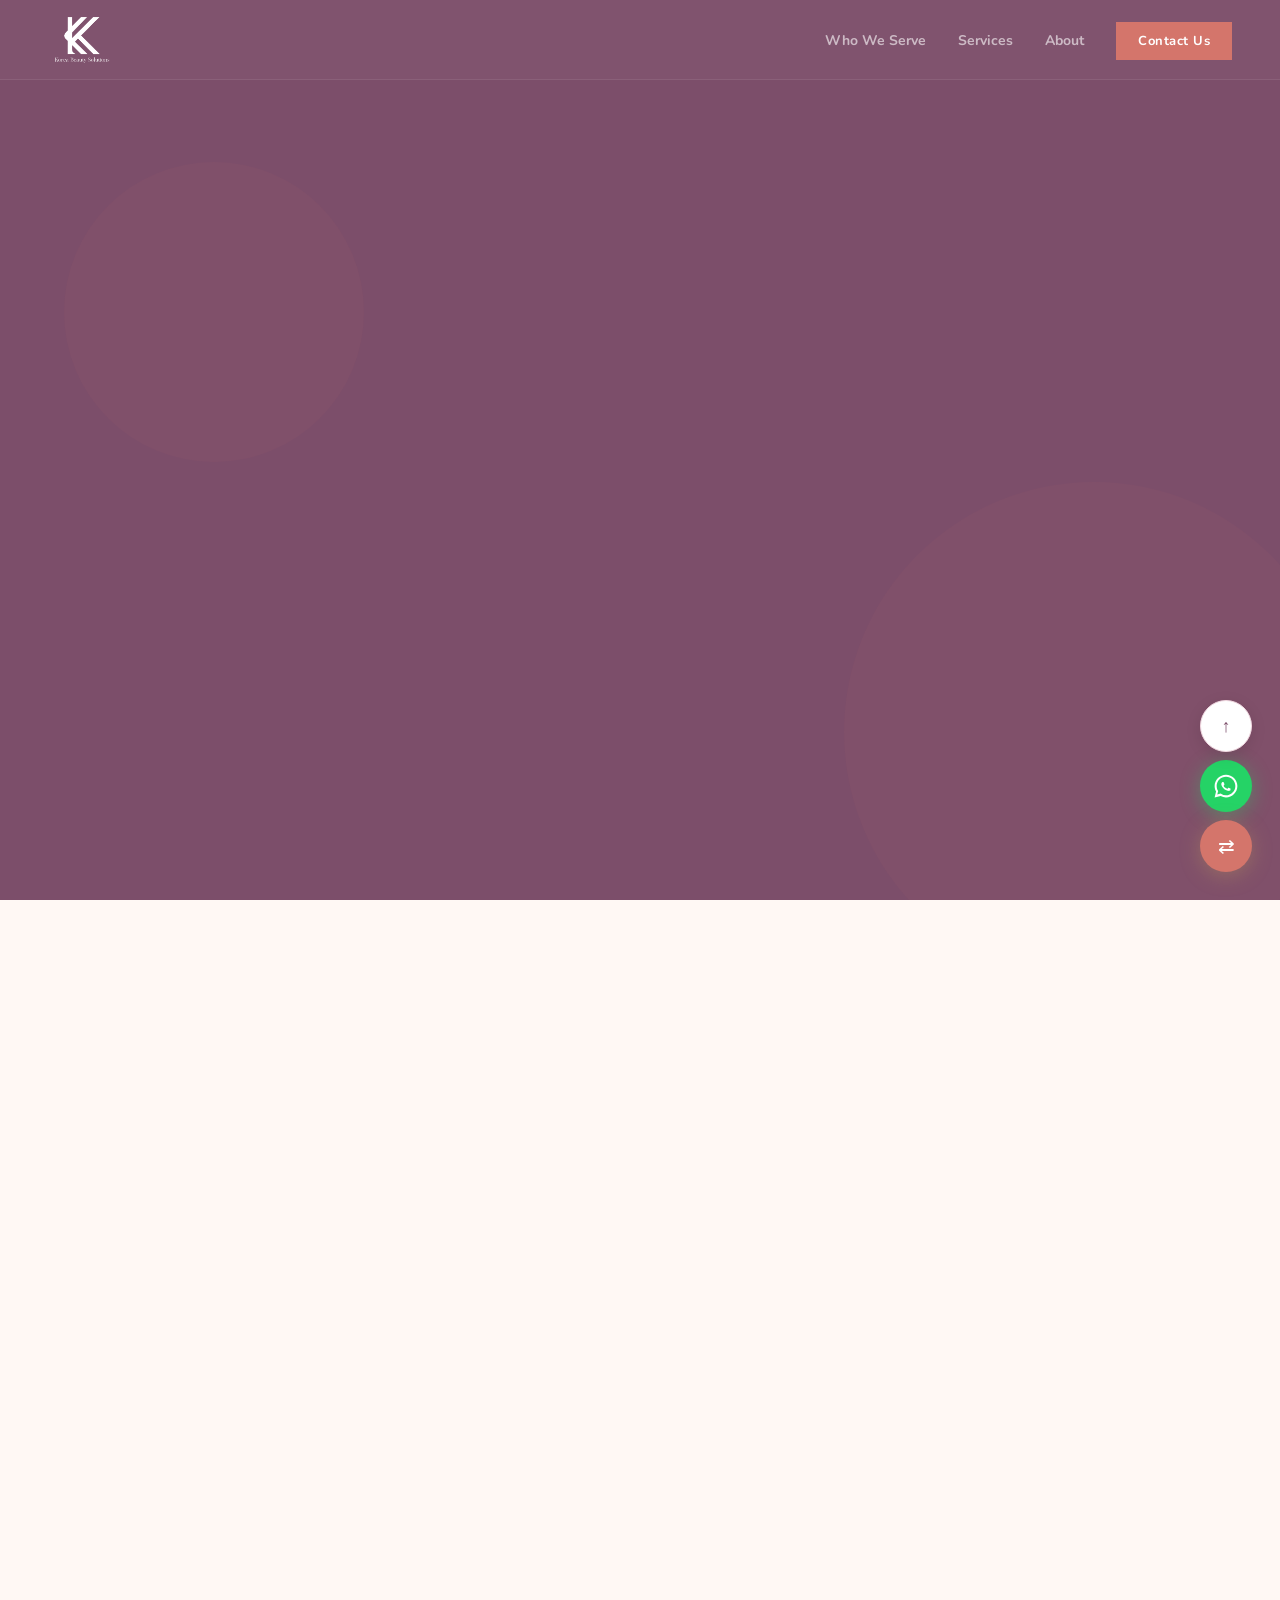
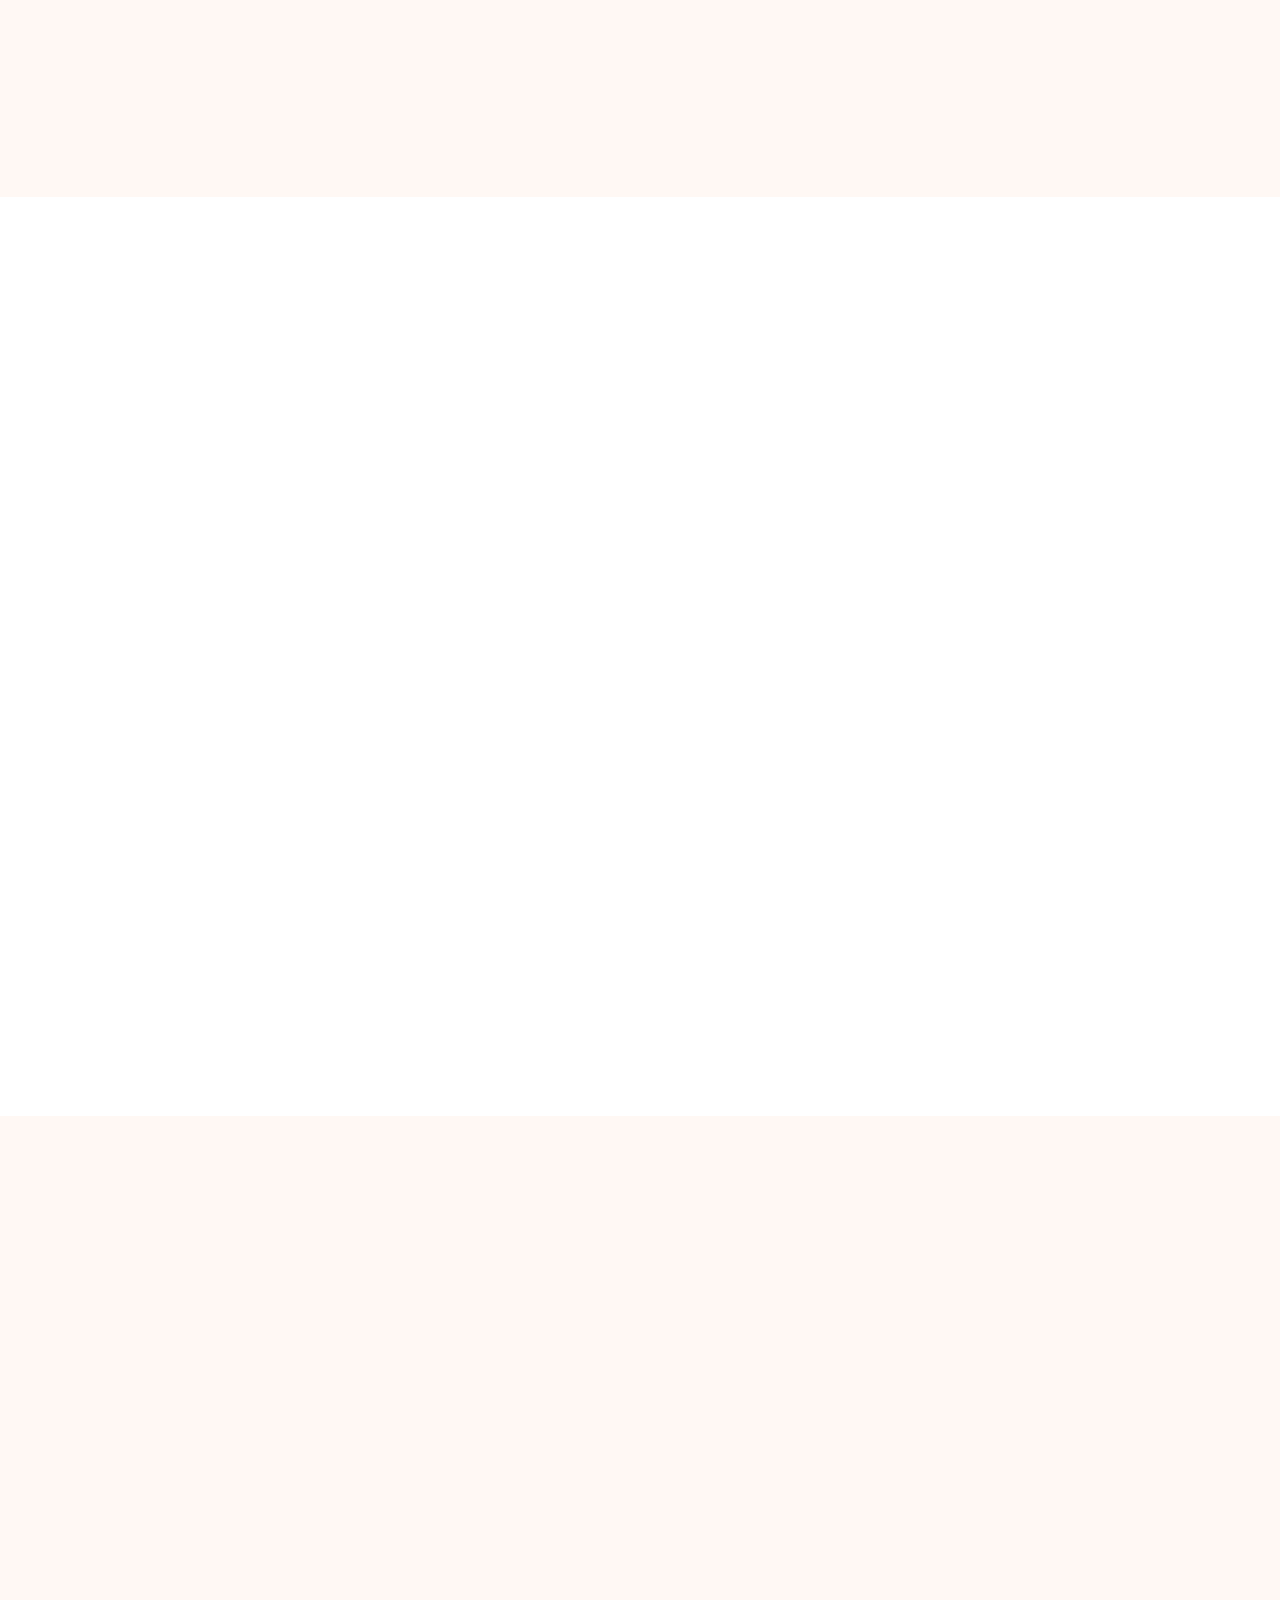
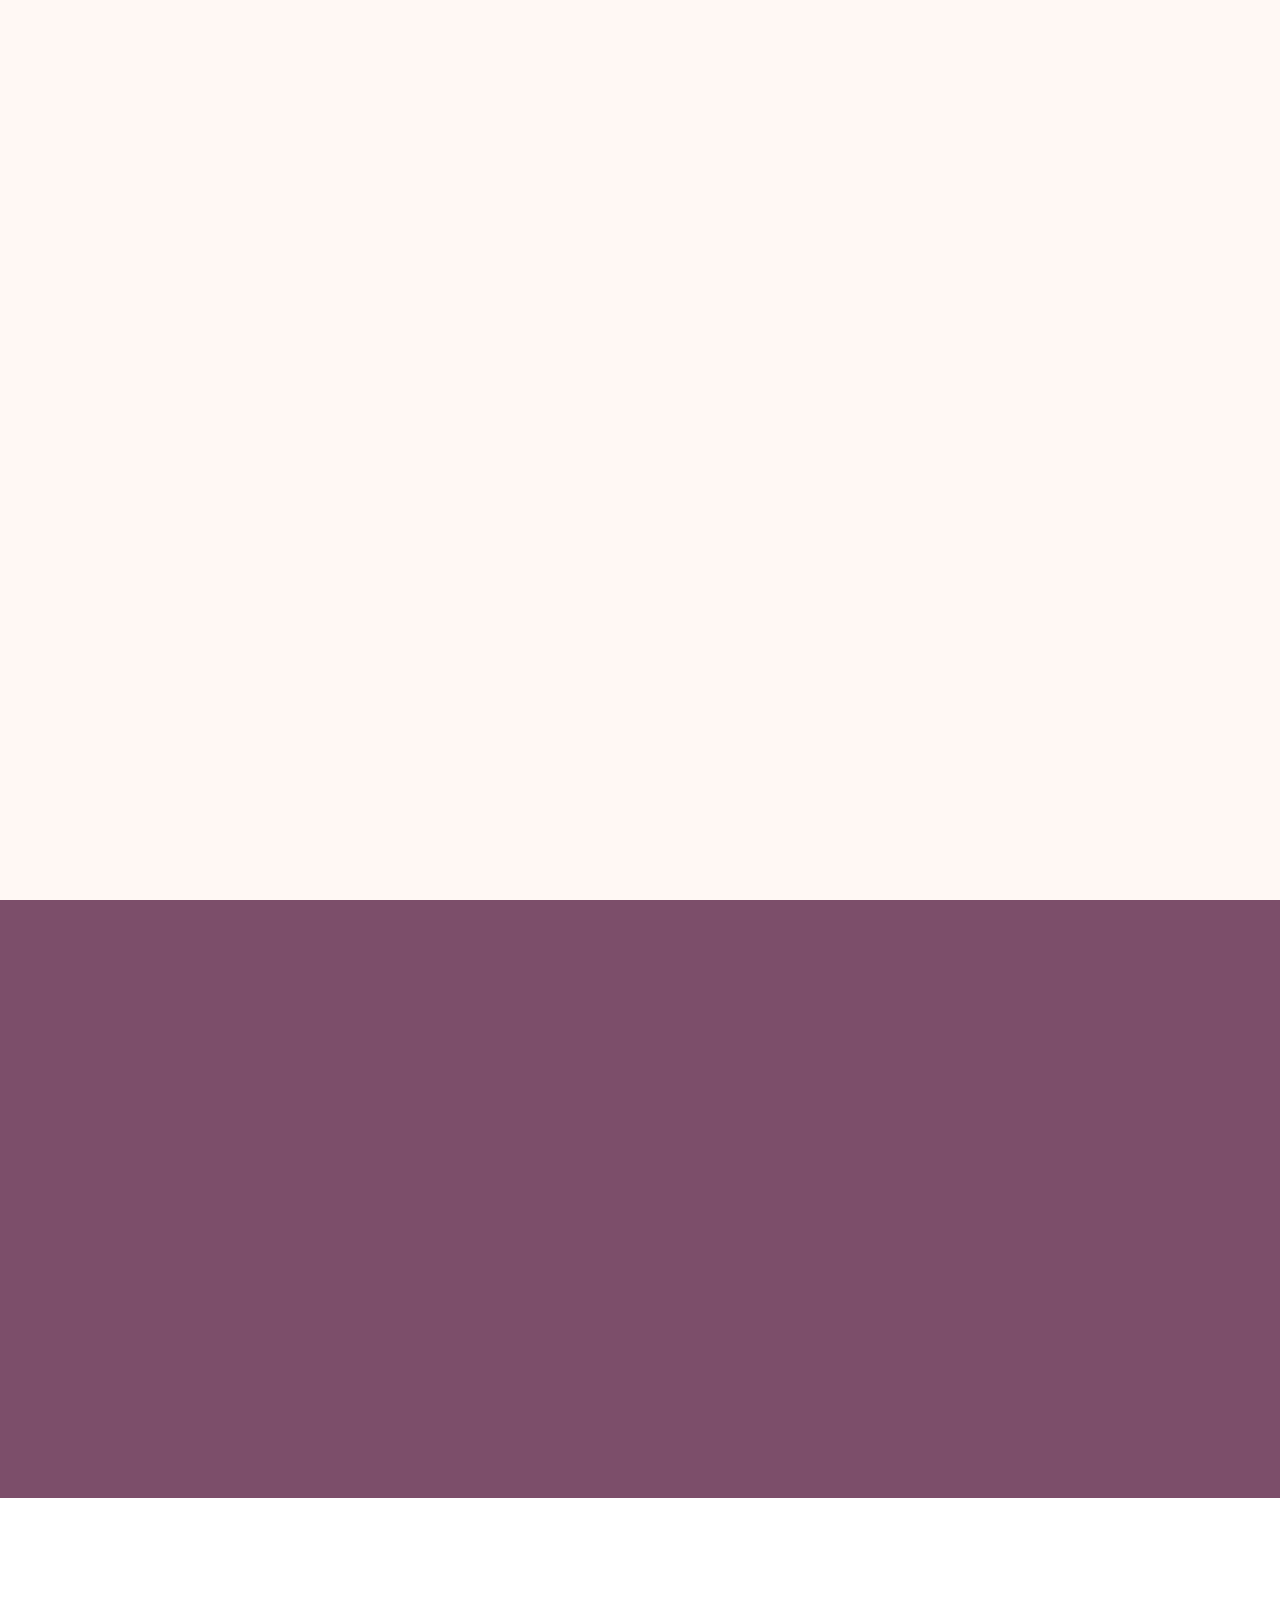
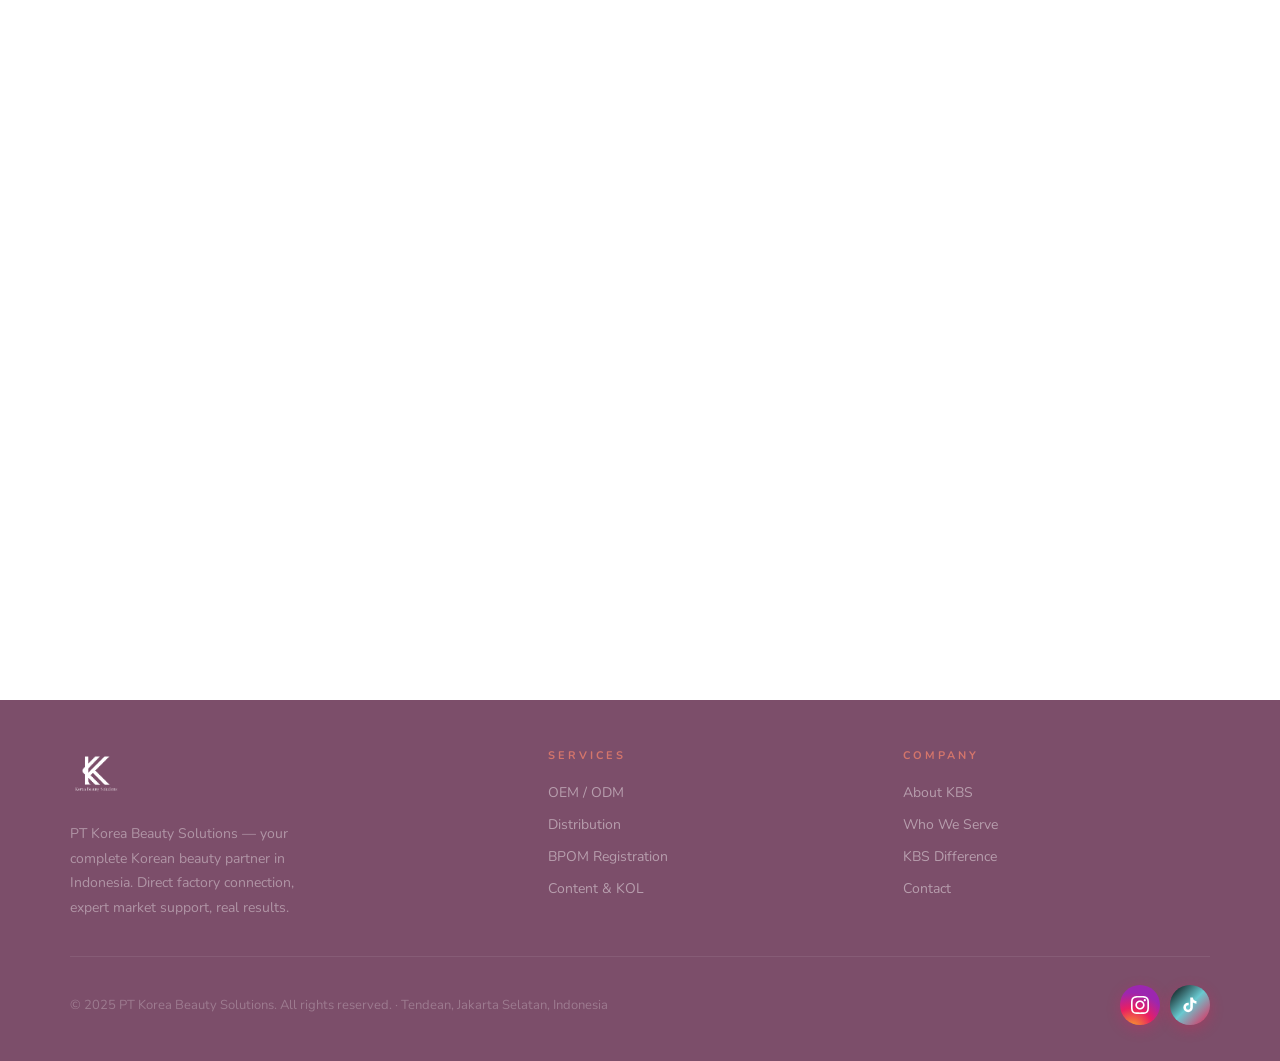
<file: output/b2b.html>
<!DOCTYPE html>
<html lang="en">
<head>
  <meta charset="UTF-8" />
  <meta name="viewport" content="width=device-width, initial-scale=1.0" />
  <title>Kosmetik OEM ODM Korea Indonesia | PT Korea Beauty Solutions</title>
  <meta name="description" content="Partner bisnis kosmetik OEM/ODM Korea di Indonesia. Layanan: registrasi BPOM, 3PL fulfillment, KOL marketing, distribusi K-Beauty. PT Korea Beauty Solutions — jembatan brand Korea ke pasar Indonesia." />
  <meta name="keywords" content="kosmetik OEM Indonesia, kosmetik ODM Korea, cosmetic OEM Indonesia, cosmetic ODM Korea, BPOM registration kosmetik, distributor k-beauty Indonesia, k-beauty OEM, Korean beauty OEM ODM, 3PL kosmetik, KOL marketing beauty Indonesia, import kosmetik Korea" />
  <link rel="icon" type="image/x-icon" href="../favicon.ico" />
  <link rel="canonical" href="https://koreabeauty.id/output/b2b.html" />
  <meta property="og:type" content="website" />
  <meta property="og:title" content="Kosmetik OEM ODM Korea Indonesia | PT Korea Beauty Solutions" />
  <meta property="og:description" content="Layanan OEM/ODM kosmetik Korea, registrasi BPOM, 3PL fulfillment, dan KOL marketing di Indonesia." />
  <meta property="og:url" content="https://koreabeauty.id/output/b2b.html" />
  <meta property="og:image" content="https://koreabeauty.id/output/KBS logo.png" />
  <meta property="og:locale" content="id_ID" />
  <meta property="og:site_name" content="PT Korea Beauty Solutions" />
  <script type="application/ld+json">
  {
    "@context": "https://schema.org",
    "@type": "Service",
    "name": "Kosmetik OEM ODM Korea — PT Korea Beauty Solutions",
    "provider": {
      "@type": "Organization",
      "name": "PT Korea Beauty Solutions",
      "url": "https://koreabeauty.id"
    },
    "description": "Layanan OEM/ODM kosmetik Korea, registrasi BPOM, 3PL fulfillment, dan KOL influencer marketing di Indonesia.",
    "areaServed": "ID",
    "serviceType": ["Kosmetik OEM", "Kosmetik ODM", "BPOM Registration", "3PL Fulfillment", "KOL Marketing"]
  }
  </script>
  <link rel="preconnect" href="https://fonts.googleapis.com">
  <link rel="preconnect" href="https://fonts.gstatic.com" crossorigin>
  <link href="https://fonts.googleapis.com/css2?family=Nunito:ital,wght@0,400;0,500;0,600;0,700;0,800;0,900;1,600&family=Playfair+Display:ital,wght@0,400;0,600;0,700;0,800;0,900;1,400;1,700&display=swap" rel="stylesheet">
  <style>
    * { margin: 0; padding: 0; box-sizing: border-box; }

    :root {
      --white:  #FFFFFF;
      --off:    #FFF8F4;
      --navy:   #7C4E6A;
      --navy2:  #643D56;
      --dark:   #3E2235;
      --mid:    #5C4A58;
      --light:  #A08898;
      --border: #F0D8E0;
      --gold:   #D4756B;
      --gold2:  #E8998F;
      --teal:   #3BBFAA;
      --serif:  'Playfair Display', serif;
    }

    html { scroll-behavior: smooth; }

    body {
      font-family: 'Nunito', sans-serif;
      color: var(--dark);
      background: var(--white);
      overflow-x: hidden;
    }

    /* ── NAV ── */
    nav {
      position: fixed;
      top: 0; left: 0; right: 0;
      z-index: 200;
      display: flex;
      justify-content: space-between;
      align-items: center;
      padding: 0 48px;
      height: 80px;
      background: rgba(124,78,106,0.97);
      backdrop-filter: blur(12px);
      border-bottom: 1px solid rgba(255,255,255,0.08);
    }

    .nav-logo img {
      height: 68px;
      width: auto;
      display: block;
      object-fit: contain;
      filter: brightness(0) invert(1);
    }

    .nav-links {
      display: flex;
      align-items: center;
      gap: 32px;
      list-style: none;
    }

    .nav-links a {
      text-decoration: none;
      font-size: 14px;
      font-weight: 700;
      color: rgba(255,255,255,0.6);
      transition: color 0.25s;
    }

    .nav-links a:hover { color: var(--gold); }

    .nav-cta {
      background: var(--gold) !important;
      color: #fff !important;
      padding: 10px 22px;
      font-size: 13px !important;
      letter-spacing: 0.5px;
      transition: background 0.25s !important;
    }

    .nav-cta:hover { background: var(--gold2) !important; }

    .nav-toggle {
      display: none;
      flex-direction: column;
      gap: 5px;
      cursor: pointer;
      background: none;
      border: none;
    }

    .nav-toggle span {
      display: block;
      width: 22px;
      height: 2px;
      background: #fff;
    }

    /* ── HERO ── */
    #hero {
      margin-top: 80px;
      background: var(--navy);
      min-height: calc(100vh - 80px);
      display: flex;
      align-items: center;
      justify-content: center;
      padding: 80px 48px;
      position: relative;
      overflow: hidden;
    }

    .hero-deco {
      position: absolute;
      border-radius: 50%;
      pointer-events: none;
      background: var(--gold);
    }

    .hero-inner {
      max-width: 960px;
      text-align: center;
      position: relative;
      z-index: 1;
    }

    .hero-tag {
      display: inline-block;
      padding: 7px 20px;
      border: 1px solid var(--gold);
      font-size: 12px;
      font-weight: 700;
      letter-spacing: 4px;
      text-transform: uppercase;
      color: var(--gold);
      margin-bottom: 28px;
    }

    .hero-title {
      font-family: var(--serif);
      font-size: clamp(36px, 5vw, 64px);
      font-weight: 900;
      line-height: 1.1;
      color: #fff;
      margin-bottom: 20px;
    }

    .hero-title em {
      font-style: italic;
      color: var(--gold);
    }

    .hero-sub {
      font-size: clamp(16px, 2vw, 20px);
      font-weight: 400;
      color: rgba(255,255,255,0.55);
      line-height: 1.8;
      max-width: 640px;
      margin: 0 auto 48px;
    }

    .hero-btns {
      display: flex;
      gap: 14px;
      justify-content: center;
      flex-wrap: wrap;
    }

    .btn-gold {
      display: inline-block;
      padding: 16px 40px;
      background: var(--gold);
      color: #fff;
      text-decoration: none;
      font-size: 15px;
      font-weight: 700;
      letter-spacing: 0.5px;
      transition: background 0.25s, transform 0.2s;
    }

    .btn-gold:hover { background: var(--gold2); transform: translateY(-2px); }

    .btn-ghost {
      display: inline-block;
      padding: 16px 40px;
      border: 2px solid rgba(255,255,255,0.3);
      color: #fff;
      text-decoration: none;
      font-size: 15px;
      font-weight: 700;
      letter-spacing: 0.5px;
      transition: all 0.25s;
    }

    .btn-ghost:hover { border-color: var(--gold); background: rgba(184,150,90,0.1); }

    /* ── SHARED ── */
    section { padding: 96px 48px; }

    .sec-inner { max-width: 1140px; margin: 0 auto; }

    .sec-label {
      font-size: 12px;
      font-weight: 700;
      letter-spacing: 4px;
      text-transform: uppercase;
      color: var(--gold);
      margin-bottom: 14px;
    }

    .sec-title {
      font-family: var(--serif);
      font-size: clamp(28px, 3.5vw, 44px);
      font-weight: 900;
      line-height: 1.2;
      color: var(--navy);
      margin-bottom: 16px;
    }

    .sec-title-white { color: #fff; }

    .sec-divider {
      width: 44px;
      height: 3px;
      background: var(--gold);
      margin-bottom: 40px;
      border-radius: 2px;
    }

    .sec-lead {
      font-size: 18px;
      font-weight: 400;
      line-height: 1.85;
      color: var(--mid);
      max-width: 680px;
      margin-bottom: 56px;
    }

    /* ── WHO WE SERVE ── */
    #serve { background: var(--off); }

    .serve-grid {
      display: grid;
      grid-template-columns: repeat(3, 1fr);
      gap: 24px;
    }

    .serve-card {
      background: var(--white);
      border: 1px solid var(--border);
      padding: 44px 32px;
      border-radius: 4px;
      transition: all 0.3s;
      position: relative;
      overflow: hidden;
    }

    .serve-card::before {
      content: '';
      position: absolute;
      top: 0; left: 0; right: 0;
      height: 4px;
      background: var(--gold);
      transform: scaleX(0);
      transition: transform 0.35s;
    }

    .serve-card:hover { box-shadow: 0 12px 40px rgba(0,0,0,0.08); transform: translateY(-4px); }
    .serve-card:hover::before { transform: scaleX(1); }

    .serve-emoji {
      font-size: 36px;
      margin-bottom: 20px;
      display: block;
    }

    .serve-title {
      font-size: 20px;
      font-weight: 800;
      color: var(--navy);
      margin-bottom: 12px;
    }

    .serve-desc {
      font-size: 15px;
      font-weight: 400;
      color: var(--mid);
      line-height: 1.8;
      margin-bottom: 20px;
    }

    .serve-tags {
      display: flex;
      flex-wrap: wrap;
      gap: 8px;
    }

    .serve-tag {
      padding: 4px 12px;
      background: rgba(184,150,90,0.1);
      font-size: 11px;
      font-weight: 700;
      letter-spacing: 1px;
      text-transform: uppercase;
      color: var(--gold);
      border-radius: 2px;
    }

    /* ── SERVICES ── */
    #services { background: var(--white); }

    .services-grid {
      display: grid;
      grid-template-columns: repeat(3, 1fr);
      gap: 20px;
    }

    .svc-card {
      padding: 36px 28px;
      border: 1px solid var(--border);
      border-radius: 4px;
      transition: all 0.3s;
      position: relative;
      overflow: hidden;
    }

    .svc-card::after {
      content: '';
      position: absolute;
      bottom: 0; left: 0; right: 0;
      height: 3px;
      background: var(--gold);
      transform: scaleX(0);
      transition: transform 0.35s;
    }

    .svc-card:hover { box-shadow: 0 12px 40px rgba(0,0,0,0.07); transform: translateY(-4px); }
    .svc-card:hover::after { transform: scaleX(1); }

    .svc-icon {
      width: 52px;
      height: 52px;
      background: var(--off);
      border-radius: 12px;
      display: flex;
      align-items: center;
      justify-content: center;
      font-size: 24px;
      margin-bottom: 18px;
    }

    .svc-name {
      font-size: 18px;
      font-weight: 800;
      color: var(--navy);
      margin-bottom: 10px;
    }

    .svc-desc {
      font-size: 15px;
      font-weight: 400;
      color: var(--light);
      line-height: 1.75;
    }

    /* ── ABOUT ALTERNATING ── */
    #about { background: var(--off); padding-bottom: 0; }

    .about-hdr { margin-bottom: 72px; }

    .alt-block {
      display: grid;
      grid-template-columns: 1fr 1fr;
      align-items: center;
      gap: 72px;
      padding-bottom: 96px;
    }

    .alt-block.rev .alt-visual { order: -1; }

    .alt-tag {
      display: inline-block;
      padding: 5px 14px;
      background: rgba(184,150,90,0.12);
      font-size: 11px;
      font-weight: 700;
      letter-spacing: 3px;
      text-transform: uppercase;
      color: var(--gold);
      margin-bottom: 18px;
      border-radius: 2px;
    }

    .alt-title {
      font-family: var(--serif);
      font-size: clamp(22px, 3vw, 34px);
      font-weight: 800;
      line-height: 1.25;
      color: var(--navy);
      margin-bottom: 16px;
    }

    .alt-body {
      font-size: 16px;
      font-weight: 400;
      line-height: 1.85;
      color: var(--mid);
      margin-bottom: 24px;
    }

    .alt-list {
      list-style: none;
      display: flex;
      flex-direction: column;
      gap: 10px;
    }

    .alt-list li {
      display: flex;
      align-items: flex-start;
      gap: 10px;
      font-size: 15px;
      font-weight: 500;
      color: var(--mid);
    }

    .alt-list li::before {
      content: '';
      width: 7px;
      height: 7px;
      border-radius: 50%;
      background: var(--gold);
      flex-shrink: 0;
      margin-top: 7px;
    }

    .alt-visual {
      background: var(--navy);
      border-radius: 4px;
      padding: 44px 36px;
      display: flex;
      flex-direction: column;
      gap: 20px;
    }

    .alt-visual-light {
      background: var(--white);
      border: 1px solid var(--border);
    }

    .alt-stat {
      display: flex;
      align-items: center;
      gap: 18px;
      padding: 20px;
      background: rgba(255,255,255,0.04);
      border: 1px solid rgba(255,255,255,0.08);
      border-radius: 4px;
    }

    .alt-stat-light {
      background: var(--off);
      border-color: var(--border);
    }

    .alt-stat-icon { font-size: 26px; width: 44px; text-align: center; flex-shrink: 0; }

    .alt-stat-num {
      font-size: 26px;
      font-weight: 900;
      color: var(--gold);
      line-height: 1;
    }

    .alt-stat-lbl { font-size: 13px; font-weight: 600; color: rgba(255,255,255,0.55); margin-top: 4px; }
    .alt-stat-lbl-dark { color: var(--mid); }

    /* ── KBS DIFFERENCE ── */
    #why { background: var(--navy); }

    .why-grid {
      display: grid;
      grid-template-columns: repeat(3, 1fr);
      gap: 24px;
      margin-top: 52px;
    }

    .why-card {
      padding: 36px 28px;
      border: 1px solid rgba(255,255,255,0.08);
      background: rgba(255,255,255,0.02);
      border-radius: 4px;
      transition: all 0.3s;
    }

    .why-card:hover { border-color: var(--gold); background: rgba(184,150,90,0.05); }

    .why-num { font-size: 11px; font-weight: 800; letter-spacing: 4px; color: var(--gold); margin-bottom: 18px; }
    .why-title { font-family: var(--serif); font-size: 20px; font-weight: 800; color: #fff; margin-bottom: 10px; }
    .why-desc { font-size: 15px; font-weight: 400; color: rgba(255,255,255,0.5); line-height: 1.8; }

    /* ── CONTACT ── */
    #contact { background: var(--white); }

    .contact-grid {
      display: grid;
      grid-template-columns: 1fr 1fr;
      gap: 72px;
      align-items: start;
    }

    .contact-lead {
      font-size: 17px;
      font-weight: 400;
      color: var(--mid);
      line-height: 1.85;
      margin-bottom: 36px;
    }

    .contact-item {
      display: flex;
      align-items: flex-start;
      gap: 16px;
      margin-bottom: 18px;
    }

    .contact-icon {
      width: 40px;
      height: 40px;
      background: var(--off);
      border: 1px solid var(--border);
      border-radius: 8px;
      display: flex;
      align-items: center;
      justify-content: center;
      font-size: 16px;
      flex-shrink: 0;
    }

    .contact-lbl { font-size: 11px; font-weight: 700; letter-spacing: 2px; text-transform: uppercase; color: var(--light); margin-bottom: 4px; }
    .contact-val { font-size: 16px; font-weight: 700; color: var(--navy); }

    .contact-form {
      background: var(--off);
      padding: 44px;
      border: 1px solid var(--border);
      border-radius: 4px;
    }

    .form-title { font-family: var(--serif); font-size: 24px; font-weight: 900; color: var(--navy); margin-bottom: 28px; }

    .form-row { display: grid; grid-template-columns: 1fr 1fr; gap: 14px; }

    .form-group { margin-bottom: 14px; }

    .form-group label {
      display: block;
      font-size: 11px;
      font-weight: 700;
      letter-spacing: 1.5px;
      text-transform: uppercase;
      color: var(--light);
      margin-bottom: 7px;
    }

    .form-group input,
    .form-group textarea,
    .form-group select {
      width: 100%;
      padding: 13px 16px;
      border: 1px solid var(--border);
      background: var(--white);
      font-family: 'Nunito', sans-serif;
      font-size: 15px;
      font-weight: 400;
      color: var(--navy);
      outline: none;
      transition: border-color 0.25s;
      border-radius: 3px;
      appearance: none;
    }

    .form-group input:focus,
    .form-group textarea:focus,
    .form-group select:focus { border-color: var(--gold); }

    .form-group textarea { height: 110px; resize: vertical; }

    .form-submit {
      width: 100%;
      padding: 16px;
      background: var(--navy);
      color: #fff;
      border: none;
      font-family: 'Nunito', sans-serif;
      font-size: 15px;
      font-weight: 800;
      letter-spacing: 1px;
      cursor: pointer;
      transition: background 0.25s;
      border-radius: 3px;
      margin-top: 4px;
    }

    .form-submit:hover { background: var(--gold); }

    /* ── FOOTER ── */
    footer {
      background: var(--navy);
      padding: 48px 48px 36px;
    }

    .footer-inner { max-width: 1140px; margin: 0 auto; }

    .footer-top {
      display: grid;
      grid-template-columns: 1.4fr 1fr 1fr;
      gap: 48px;
      padding-bottom: 36px;
      border-bottom: 1px solid rgba(255,255,255,0.08);
      margin-bottom: 28px;
    }

    .footer-brand img {
      height: 52px;
      object-fit: contain;
      filter: brightness(0) invert(1);
      margin-bottom: 16px;
    }

    .footer-brand p {
      font-size: 14px;
      font-weight: 400;
      color: rgba(255,255,255,0.4);
      line-height: 1.75;
      max-width: 260px;
    }

    .footer-col-title {
      font-size: 11px;
      font-weight: 700;
      letter-spacing: 3px;
      text-transform: uppercase;
      color: var(--gold);
      margin-bottom: 18px;
    }

    .footer-col ul { list-style: none; display: flex; flex-direction: column; gap: 10px; }

    .footer-col ul a {
      text-decoration: none;
      font-size: 14px;
      font-weight: 400;
      color: rgba(255,255,255,0.45);
      transition: color 0.25s;
    }

    .footer-col ul a:hover { color: var(--gold); }

    .footer-bottom {
      display: flex;
      justify-content: space-between;
      align-items: center;
      flex-wrap: wrap;
      gap: 14px;
    }

    .footer-copy { font-size: 13px; font-weight: 400; color: rgba(255,255,255,0.25); }

    .footer-sns { display: flex; gap: 10px; }

    .sns-btn {
      width: 40px;
      height: 40px;
      border-radius: 50%;
      border: none;
      display: flex;
      align-items: center;
      justify-content: center;
      text-decoration: none;
      color: #fff;
      transition: all 0.3s;
      background: radial-gradient(circle at 30% 110%, #f9a825, #e91e63 40%, #9c27b0 70%);
      box-shadow: 0 4px 14px rgba(233,30,99,0.3);
    }

    .sns-btn:hover { transform: translateY(-3px) scale(1.08); box-shadow: 0 10px 28px rgba(233,30,99,0.5); }
    .sns-btn svg { width: 18px; height: 18px; fill: #fff; }

    .sns-btn-tiktok {
      background: linear-gradient(135deg, #010101 0%, #69C9D0 50%, #EE1D52 100%);
      box-shadow: 0 4px 14px rgba(238,29,82,0.3);
    }

    /* ── ANIMATIONS ── */
    .fade-up {
      opacity: 0;
      transform: translateY(30px);
      transition: opacity 0.8s cubic-bezier(0.16, 1, 0.3, 1), transform 0.8s cubic-bezier(0.16, 1, 0.3, 1);
      will-change: opacity, transform;
    }
    .fade-up.visible {
      opacity: 1;
      transform: translateY(0);
    }
    .delay-1 { transition-delay: 0.1s; }
    .delay-2 { transition-delay: 0.2s; }
    .delay-3 { transition-delay: 0.3s; }

    /* ── WHATSAPP BTN ── */
    #whatsapp-btn {
      position: fixed;
      bottom: 88px;
      right: 28px;
      z-index: 190;
      background: #25D366;
      color: #fff;
      width: 52px;
      height: 52px;
      border-radius: 50%;
      display: flex;
      align-items: center;
      justify-content: center;
      box-shadow: 0 4px 20px rgba(37,211,102,0.4);
      transition: all 0.3s;
      text-decoration: none;
      cursor: pointer;
    }

    #whatsapp-btn:hover { background: #1ebe5d; transform: scale(1.1); }

    #whatsapp-btn .tooltip {
      position: absolute;
      right: 60px;
      background: var(--navy);
      color: #fff;
      font-family: 'Nunito', sans-serif;
      font-size: 12px;
      font-weight: 700;
      white-space: nowrap;
      padding: 6px 12px;
      border-radius: 6px;
      opacity: 0;
      pointer-events: none;
      transition: opacity 0.25s;
    }

    #whatsapp-btn:hover .tooltip { opacity: 1; }

    /* ── SCROLL TOP ── */
    #scroll-top-btn {
      position: fixed;
      bottom: 148px;
      right: 28px;
      z-index: 190;
      background: var(--white);
      color: var(--navy);
      border: 1.5px solid var(--border);
      width: 52px;
      height: 52px;
      border-radius: 50%;
      display: flex;
      align-items: center;
      justify-content: center;
      box-shadow: 0 4px 16px rgba(0,0,0,0.1);
      transition: all 0.3s;
      cursor: pointer;
      font-size: 18px;
      text-decoration: none;
    }

    #scroll-top-btn:hover { background: var(--navy); color: #fff; transform: scale(1.1); }

    #scroll-top-btn .tooltip {
      position: absolute;
      right: 60px;
      background: var(--navy);
      color: #fff;
      font-family: 'Nunito', sans-serif;
      font-size: 12px;
      font-weight: 700;
      white-space: nowrap;
      padding: 6px 12px;
      border-radius: 6px;
      opacity: 0;
      pointer-events: none;
      transition: opacity 0.25s;
    }

    #scroll-top-btn:hover .tooltip { opacity: 1; }

    /* ── INTRO RETURN ── */
    #intro-return-btn {
      position: fixed;
      bottom: 28px;
      right: 28px;
      z-index: 190;
      background: var(--gold);
      color: #fff;
      border: none;
      width: 52px;
      height: 52px;
      border-radius: 50%;
      cursor: pointer;
      display: flex;
      align-items: center;
      justify-content: center;
      box-shadow: 0 4px 20px rgba(184,150,90,0.4);
      transition: all 0.3s;
      font-size: 20px;
      text-decoration: none;
    }

    #intro-return-btn:hover { background: var(--gold2); transform: scale(1.1); }

    #intro-return-btn .tooltip {
      position: absolute;
      right: 60px;
      background: var(--navy);
      color: #fff;
      font-family: 'Nunito', sans-serif;
      font-size: 12px;
      font-weight: 700;
      letter-spacing: 1px;
      white-space: nowrap;
      padding: 7px 14px;
      border-radius: 4px;
      opacity: 0;
      pointer-events: none;
      transition: opacity 0.25s;
    }

    #intro-return-btn:hover .tooltip { opacity: 1; }

    /* ── RESPONSIVE ── */
    @media (max-width: 1024px) {
      .serve-grid { grid-template-columns: 1fr 1fr; }
      .services-grid { grid-template-columns: 1fr 1fr; }
      .footer-top { grid-template-columns: 1fr 1fr; }
      .footer-top > .footer-brand { grid-column: 1 / -1; }
    }

    @media (max-width: 768px) {
      nav { padding: 0 20px; height: 70px; }
      .nav-logo img { height: 48px; }

      .nav-links {
        display: none;
        position: fixed;
        top: 70px; left: 0; right: 0;
        background: var(--navy);
        flex-direction: column;
        padding: 16px 20px 24px;
        gap: 4px;
        border-bottom: 1px solid rgba(255,255,255,0.1);
        z-index: 199;
        max-height: calc(100vh - 70px);
        overflow-y: auto;
      }

      .nav-links.open { display: flex; }
      .nav-toggle { display: flex; }
      .nav-cta { display: none; }

      section { padding: 56px 20px; }
      #hero { padding: 56px 20px; }
      #hero h1 { font-size: clamp(26px, 7vw, 44px); }
      #hero p { font-size: 15px; }

      .serve-grid { grid-template-columns: 1fr; }
      .services-grid { grid-template-columns: 1fr 1fr; gap: 14px; }
      .alt-block { grid-template-columns: 1fr; gap: 32px; }
      .alt-block.rev .alt-visual { order: 0; }
      .why-grid { grid-template-columns: 1fr; gap: 16px; }
      .contact-grid { grid-template-columns: 1fr; gap: 32px; }
      .contact-form { padding: 24px 16px; }
      .form-row { grid-template-columns: 1fr; }
      .footer-top { grid-template-columns: 1fr; gap: 28px; }
      .footer-bottom { flex-direction: column; text-align: center; gap: 12px; }
    }

    @media (max-width: 480px) {
      section { padding: 48px 16px; }
      #hero { padding: 48px 16px; }
      .services-grid { grid-template-columns: 1fr; }
      .contact-form { padding: 20px 16px; }
      footer { padding: 40px 16px 28px; }
    }
  </style>
  <link rel="stylesheet" href="premium.css">
</head>
<body>

  <!-- WhatsApp -->
  <a href="https://api.whatsapp.com/send/?phone=62895365554881&text&type=phone_number&app_absent=0" target="_blank" id="whatsapp-btn" aria-label="WhatsApp">
    <span class="tooltip">Chat on WhatsApp</span>
    <svg width="26" height="26" viewBox="0 0 32 32" fill="none" xmlns="http://www.w3.org/2000/svg">
      <path d="M16 2C8.27 2 2 8.27 2 16c0 2.45.64 4.75 1.75 6.75L2 30l7.5-1.72A13.93 13.93 0 0016 30c7.73 0 14-6.27 14-14S23.73 2 16 2z" fill="#fff"/>
      <path d="M16 4.5c-6.35 0-11.5 5.15-11.5 11.5 0 2.12.58 4.1 1.6 5.8l.27.44-1.12 4.1 4.21-1.1.43.25A11.44 11.44 0 0016 27.5c6.35 0 11.5-5.15 11.5-11.5S22.35 4.5 16 4.5zm5.83 16.1c-.24.67-1.42 1.28-1.96 1.36-.5.07-1.13.1-1.83-.12-.42-.13-.97-.3-1.66-.59-2.93-1.27-4.84-4.24-4.99-4.44-.14-.2-1.17-1.56-1.17-2.97s.74-2.1 1-2.39c.27-.28.58-.35.78-.35l.55.01c.18 0 .42-.07.65.5l.84 2.03c.07.17.12.37.01.58l-.3.57-.45.5c-.14.14-.3.3-.13.59.18.28.78 1.28 1.67 2.07 1.15 1.02 2.12 1.34 2.42 1.49.3.14.47.12.64-.07l.92-1.07c.17-.2.34-.16.57-.1l1.82.86c.22.1.36.15.41.24.05.27-.04 1.12-.28 1.79z" fill="#25D366"/>
    </svg>
  </a>

  <!-- Intro Return -->
  <button id="scroll-top-btn" onclick="window.scrollTo({top:0,behavior:'smooth'})" aria-label="Scroll to top">
    <span class="tooltip">Back to Top</span>
    ↑
  </button>

  <a href="index.html" id="intro-return-btn" aria-label="Back to intro">
    <span class="tooltip">Change Visitor Type</span>
    ⇄
  </a>

  <!-- NAV -->
  <nav>
    <div class="nav-logo">
      <a href="/output/b2c.html" style="display:block;line-height:0;">
        <img src="../KBS_logo.png" alt="PT Korea Beauty Solutions" />
      </a>
    </div>
    <ul class="nav-links" id="navLinks">
      <li><a href="#serve">Who We Serve</a></li>
      <li><a href="#services">Services</a></li>
      <li><a href="#about">About</a></li>
      <li><a href="#contact" class="nav-cta">Contact Us</a></li>
    </ul>
    <button class="nav-toggle" id="navToggle" aria-label="Menu">
      <span></span><span></span><span></span>
    </button>
  </nav>

  <!-- HERO -->
  <section id="hero" style="padding: 80px 48px;">
    <div class="hero-deco" style="width:300px;height:300px;top:10%;left:5%;opacity:0.04;"></div>
    <div class="hero-deco" style="width:500px;height:500px;bottom:-10%;right:-5%;opacity:0.04;"></div>

    <div class="hero-inner fade-up">
      <div class="hero-tag">PT Korea Beauty Solutions</div>
      <h1 class="hero-title">
        Your Gateway to<br/><em>Korean Beauty</em> Success
      </h1>
      <p class="hero-sub">
        From sourcing and OEM/ODM to BPOM registration and nationwide distribution. We handle the complexity so you can focus on growth.
      </p>
      <div class="hero-btns">
        <a href="#contact" class="btn-gold">Become a Partner</a>
        <a href="#services" class="btn-ghost">Our Services</a>
      </div>
    </div>
  </section>

  <!-- WHO WE SERVE -->
  <section id="serve">
    <div class="sec-inner">
      <p class="sec-label fade-up">Who We Serve</p>
      <h2 class="sec-title fade-up">Empowering Beauty Businesses</h2>
      <div class="sec-divider fade-up"></div>
      <p class="sec-lead fade-up">Whether you are a salon looking for premium supplies, a retailer wanting authentic Korean brands, or an entrepreneur ready to build your own brand — we have the infrastructure to support you.</p>

      <div class="serve-grid">
        <div class="serve-card fade-up">
          <span class="serve-emoji">🌏</span>
          <div class="serve-title">Korean & International Brands</div>
          <div class="serve-desc">You have a great product and want to break into the Indonesian market. We handle everything — BPOM registration, distribution, salon placements, content, and marketing.</div>
          <div class="serve-tags">
            <span class="serve-tag">Distribution</span>
            <span class="serve-tag">BPOM</span>
            <span class="serve-tag">Marketing</span>
          </div>
        </div>

        <div class="serve-card fade-up delay-1">
          <span class="serve-emoji">💇‍♀️</span>
          <div class="serve-title">Local Brands Seeking Factory</div>
          <div class="serve-desc">You're an Indonesian brand looking for a reliable Korean cosmetics factory. Access OEM/ODM production, custom formulations, and direct factory pricing through our Korea connection.</div>
          <div class="serve-tags">
            <span class="serve-tag">OEM / ODM</span>
            <span class="serve-tag">Formulation</span>
            <span class="serve-tag">Factory Direct</span>
          </div>
        </div>

        <div class="serve-card fade-up delay-2">
          <span class="serve-emoji">🚀</span>
          <div class="serve-title">Entrepreneurs & Startups</div>
          <div class="serve-desc">You want to launch your own beauty brand with Korean-quality production. We guide you from concept and formulation through manufacturing, compliance, and market launch.</div>
          <div class="serve-tags">
            <span class="serve-tag">Brand Launch</span>
            <span class="serve-tag">Private Label</span>
            <span class="serve-tag">End-to-End</span>
          </div>
        </div>
      </div>
    </div>
  </section>

  <!-- SERVICES -->
  <section id="services">
    <div class="sec-inner">
      <p class="sec-label fade-up">Our Capabilities</p>
      <h2 class="sec-title fade-up">End-to-End Solutions</h2>
      <div class="sec-divider fade-up"></div>

      <div class="services-grid">
        <div class="svc-card fade-up">
          <div class="svc-icon">📦</div>
          <div class="svc-name">OEM / ODM Manufacturing</div>
          <div class="svc-desc">Direct access to Korean cosmetics factories for custom manufacturing. From formulation concept to finished product — we manage the entire production pipeline.</div>
        </div>
        <div class="svc-card fade-up delay-1">
          <div class="svc-icon">📜</div>
          <div class="svc-name">Indonesia Distribution</div>
          <div class="svc-desc">Nationwide distribution network covering e-commerce, offline retail, specialty beauty stores, and our exclusive 500+ premium salon network.</div>
        </div>
        <div class="svc-card fade-up">
          <div class="svc-icon">🏛️</div>
          <div class="svc-name">BPOM Registration</div>
          <div class="svc-desc">In-house BPOM certification — no third-party agents. We know the process inside out for faster approvals and full regulatory compliance.</div>
        </div>
        <div class="svc-card fade-up delay-1">
          <div class="svc-icon">💇</div>
          <div class="svc-name">Salon Network Access</div>
          <div class="svc-desc">500+ premium salon partnerships across Indonesia. Instant access to a high-value, trusted channel that drives real sell-through.</div>
        </div>
        <div class="svc-card fade-up">
          <div class="svc-icon">🎬</div>
          <div class="svc-name">Content & KOL</div>
          <div class="svc-desc">In-house content team and KOL network. We produce photo, video, and social assets, and run influencer campaigns to amplify your brand in Indonesia.</div>
        </div>
        <div class="svc-card fade-up delay-1">
          <div class="svc-icon">📊</div>
          <div class="svc-name">Market Entry Strategy</div>
          <div class="svc-desc">Data-driven positioning, pricing, and launch strategy. We know the Indonesian beauty market and help you enter with maximum impact from day one.</div>
        </div>
      </div>
    </div>
  </section>

  <!-- ABOUT -->
  <section id="about">
    <div class="sec-inner">
      <div class="about-hdr fade-up">
        <p class="sec-label">Why Choose Us</p>
        <h2 class="sec-title">The KBS Advantage</h2>
        <div class="sec-divider"></div>
      </div>

      <div class="alt-block fade-up">
        <div>
          <p class="sec-label">About KBS</p>
          <h2 class="sec-title">Directly Connected to<br/>the Korean Source</h2>
          <div class="sec-divider"></div>
          <p class="alt-body">PT Korea Beauty Solutions is the Indonesian subsidiary of a Korean cosmetics manufacturer — giving our partners direct access to the entire supply chain. From custom formulation and ingredient sourcing to full OEM/ODM production, with no middlemen and no delays.</p>
          <ul class="alt-list">
            <li>Direct Korean factory pricing — no middlemen</li>
            <li>Custom OEM &amp; ODM manufacturing available</li>
            <li>Formulation consultation and R&amp;D support</li>
            <li>Ingredient sourcing and quality control</li>
          </ul>
          <a href="https://sae-han.com/" target="_blank" style="display:inline-flex;align-items:center;gap:8px;margin-top:28px;padding:12px 24px;background:var(--navy);color:var(--gold);font-family:'Nunito',sans-serif;font-size:14px;font-weight:800;text-decoration:none;border-radius:6px;border:2px solid var(--gold);letter-spacing:0.3px;transition:all 0.25s;" onmouseover="this.style.background='var(--gold)';this.style.color='#fff';" onmouseout="this.style.background='var(--navy)';this.style.color='var(--gold)';">Direct link to <svg width="16" height="16" viewBox="0 0 24 24" fill="none" stroke="currentColor" stroke-width="2.5" stroke-linecap="round" stroke-linejoin="round"><line x1="5" y1="12" x2="19" y2="12"/><polyline points="12 5 19 12 12 19"/></svg></a>
        </div>
        <div style="display:flex;flex-direction:column;align-items:center;justify-content:center;gap:20px;padding:44px 36px;background:var(--off);border-radius:4px;border:1px solid var(--border);">
          <img src="../saehan_logo.png" alt="Saehan Cosmetics" style="max-width:100%;max-height:180px;object-fit:contain;" onerror="this.style.display='none';this.nextElementSibling.style.display='block';" />
          <div style="display:none;color:var(--light);font-size:13px;text-align:center;">saehan_logo.png</div>
          <div style="font-family:'Nunito',sans-serif;font-size:15px;font-weight:800;color:var(--navy);letter-spacing:1px;text-transform:uppercase;">Saehan Cosmetics</div>
        </div>
      </div>

      <div class="alt-block rev fade-up">
        <div>
          <span class="alt-tag">Market Presence</span>
          <h3 class="alt-title">On-the-Ground Indonesia Expertise</h3>
          <p class="alt-body">We have spent 5+ years building real relationships in Indonesia — 500+ premium salon networks, retail partnerships, and a team that deeply understands local consumer behavior and regulations.</p>
          <ul class="alt-list">
            <li>500+ Salon network across Indonesia</li>
            <li>In-house BPOM registration specialists</li>
            <li>Local marketing and content production team</li>
            <li>Deep retail and e-commerce channel relationships</li>
          </ul>
        </div>
        <div class="alt-visual alt-visual-light">
          <div class="alt-stat alt-stat-light">
            <div class="alt-stat-icon">💇</div>
            <div>
              <div class="alt-stat-num" style="color:var(--navy)">500+</div>
              <div class="alt-stat-lbl alt-stat-lbl-dark">Salon Network</div>
            </div>
          </div>
          <div class="alt-stat alt-stat-light">
            <div class="alt-stat-icon">🏛️</div>
            <div>
              <div class="alt-stat-num" style="color:var(--navy)">BPOM</div>
              <div class="alt-stat-lbl alt-stat-lbl-dark">In-house Registration</div>
            </div>
          </div>
          <div class="alt-stat alt-stat-light">
            <div class="alt-stat-icon">🎬</div>
            <div>
              <div class="alt-stat-num" style="color:var(--navy)">100%</div>
              <div class="alt-stat-lbl alt-stat-lbl-dark">In-house Content Team</div>
            </div>
          </div>
        </div>
      </div>

    </div>
  </section>

  <!-- KBS DIFFERENCE -->
  <section id="why">
    <div class="sec-inner">
      <p class="sec-label fade-up">Why Choose KBS</p>
      <h2 class="sec-title sec-title-white fade-up">The KBS Difference</h2>
      <div class="sec-divider fade-up"></div>

      <div class="why-grid">
        <div class="why-card fade-up">
          <div class="why-num">01</div>
          <div class="why-title">Authentic Sourcing</div>
          <div class="why-desc">Every product is sourced directly from Korean manufacturers — 100% authentic, no grey market, full traceability from factory to shelf.</div>
        </div>
        <div class="why-card fade-up delay-1">
          <div class="why-num">02</div>
          <div class="why-title">Local Expertise</div>
          <div class="why-desc">Years of real on-the-ground experience in Indonesia — regulatory, retail, cultural, and marketing expertise built from actual market presence.</div>
        </div>
        <div class="why-card fade-up delay-2">
          <div class="why-num">03</div>
          <div class="why-title">Long-Term Partnership</div>
          <div class="why-desc">We don't just close deals — we build lasting partnerships with brands, factories, and distributors, growing together for the long haul.</div>
        </div>
      </div>
    </div>
  </section>

  <!-- CONTACT -->
  <section id="contact">
    <div class="sec-inner">
      <div class="contact-grid">
        <div class="fade-up">
          <p class="sec-label">Get In Touch</p>
          <h2 class="sec-title">Let's Build Something Great Together</h2>
          <div class="sec-divider"></div>
          <p class="contact-lead">Ready to enter the Indonesian beauty market or find a Korean production partner? Tell us about your needs and we'll respond within 24 hours.</p>
          <div class="contact-item">
            <div class="contact-icon">📞</div>
            <div>
              <div class="contact-lbl">Phone</div>
              <div class="contact-val">+62 21 2785 1269</div>
            </div>
          </div>
          <div class="contact-item">
            <div class="contact-icon">✉️</div>
            <div>
              <div class="contact-lbl">Email</div>
              <div class="contact-val">info@koreabeauty.id</div>
            </div>
          </div>
          <div class="contact-item">
            <div class="contact-icon">📍</div>
            <div>
              <div class="contact-lbl">Location</div>
              <div class="contact-val">Tendean, Jakarta Selatan, Indonesia</div>
            </div>
          </div>
        </div>

        <form class="contact-form fade-up delay-1" name="b2b-contact" method="POST" action="/output/thankyou.html" data-netlify="true">
          <input type="hidden" name="form-name" value="b2b-contact" />
          <div class="form-title">Send a Message</div>
          <div class="form-row">
            <div class="form-group">
              <label>Name</label>
              <input type="text" name="name" placeholder="Your name" required />
            </div>
            <div class="form-group">
              <label>Company</label>
              <input type="text" name="company" placeholder="Company name" />
            </div>
          </div>
          <div class="form-group">
            <label>Email</label>
            <input type="email" name="email" placeholder="email@company.com" required />
          </div>
          <div class="form-group">
            <label>Inquiry Type</label>
            <select name="inquiry_type">
              <option value="">Select inquiry type</option>
              <option>OEM / ODM Manufacturing</option>
              <option>Indonesia Distribution Partnership</option>
              <option>BPOM Registration Support</option>
              <option>Full Market Entry (Korea → Indonesia)</option>
              <option>Local Brand — Seeking Korean Factory</option>
              <option>Other B2B Inquiry</option>
            </select>
          </div>
          <div class="form-group">
            <label>Message</label>
            <textarea name="message" placeholder="Tell us about your brand, product, and what you're looking for..."></textarea>
          </div>
          <button type="submit" class="form-submit">Send Inquiry</button>
        </form>
      </div>
    </div>
  </section>

  <!-- FOOTER -->
  <footer>
    <div class="footer-inner">
      <div class="footer-top">
        <div class="footer-brand">
          <img src="../KBS_logo.png" alt="PT Korea Beauty Solutions" />
          <p>PT Korea Beauty Solutions — your complete Korean beauty partner in Indonesia. Direct factory connection, expert market support, real results.</p>
        </div>
        <div class="footer-col">
          <div class="footer-col-title">Services</div>
          <ul>
            <li><a href="#services">OEM / ODM</a></li>
            <li><a href="#services">Distribution</a></li>
            <li><a href="#services">BPOM Registration</a></li>
            <li><a href="#services">Content & KOL</a></li>
          </ul>
        </div>
        <div class="footer-col">
          <div class="footer-col-title">Company</div>
          <ul>
            <li><a href="#about">About KBS</a></li>
            <li><a href="#serve">Who We Serve</a></li>
            <li><a href="#why">KBS Difference</a></li>
            <li><a href="#contact">Contact</a></li>
          </ul>
        </div>
      </div>
      <div class="footer-bottom">
        <div class="footer-copy">© 2025 PT Korea Beauty Solutions. All rights reserved. · Tendean, Jakarta Selatan, Indonesia</div>
        <div class="footer-sns">
          <a class="sns-btn" href="https://www.instagram.com/koreabeautysolutions/" target="_blank" rel="noopener" aria-label="Instagram">
            <svg viewBox="0 0 24 24"><path d="M12 2.163c3.204 0 3.584.012 4.85.07 3.252.148 4.771 1.691 4.919 4.919.058 1.265.069 1.645.069 4.849 0 3.205-.012 3.584-.069 4.849-.149 3.225-1.664 4.771-4.919 4.919-1.266.058-1.644.07-4.85.07-3.204 0-3.584-.012-4.849-.07-3.26-.149-4.771-1.699-4.919-4.92-.058-1.265-.07-1.644-.07-4.849 0-3.204.013-3.583.07-4.849.149-3.227 1.664-4.771 4.919-4.919 1.266-.057 1.645-.069 4.849-.069zm0-2.163c-3.259 0-3.667.014-4.947.072-4.358.2-6.78 2.618-6.98 6.98-.059 1.281-.073 1.689-.073 4.948 0 3.259.014 3.668.072 4.948.2 4.358 2.618 6.78 6.98 6.98 1.281.058 1.689.072 4.948.072 3.259 0 3.668-.014 4.948-.072 4.354-.2 6.782-2.618 6.979-6.98.059-1.28.073-1.689.073-4.948 0-3.259-.014-3.667-.072-4.947-.196-4.354-2.617-6.78-6.979-6.98-1.281-.059-1.69-.073-4.949-.073zm0 5.838c-3.403 0-6.162 2.759-6.162 6.162s2.759 6.163 6.162 6.163 6.162-2.759 6.162-6.163c0-3.403-2.759-6.162-6.162-6.162zm0 10.162c-2.209 0-4-1.79-4-4 0-2.209 1.791-4 4-4s4 1.791 4 4c0 2.21-1.791 4-4 4zm6.406-11.845c-.796 0-1.441.645-1.441 1.44s.645 1.44 1.441 1.44c.795 0 1.439-.645 1.439-1.44s-.644-1.44-1.439-1.44z"/></svg>
          </a>
          <a class="sns-btn sns-btn-tiktok" href="https://www.tiktok.com/@koreabeautysolutions" target="_blank" rel="noopener" aria-label="TikTok">
            <svg viewBox="0 0 24 24"><path d="M19.59 6.69a4.83 4.83 0 0 1-3.77-4.25V2h-3.45v13.67a2.89 2.89 0 0 1-2.88 2.5 2.89 2.89 0 0 1-2.89-2.89 2.89 2.89 0 0 1 2.89-2.89c.28 0 .54.04.79.1V9.01a6.32 6.32 0 0 0-.79-.05 6.34 6.34 0 0 0-6.34 6.34 6.34 6.34 0 0 0 6.34 6.34 6.34 6.34 0 0 0 6.33-6.34V8.69a8.2 8.2 0 0 0 4.78 1.52V6.78a4.85 4.85 0 0 1-1.01-.09z"/></svg>
          </a>
        </div>
      </div>
    </div>
  </footer>

  <script>
    /* Mobile nav toggle */
    const navToggle = document.getElementById('navToggle');
    const navLinks  = document.getElementById('navLinks');
    navToggle.addEventListener('click', () => navLinks.classList.toggle('open'));
    navLinks.querySelectorAll('a').forEach(a => a.addEventListener('click', () => navLinks.classList.remove('open')));


    document.querySelectorAll('.serve-card, .svc-card, .why-card, .alt-stat, .contact-item').forEach(el => {
      el.style.opacity = '0';
      el.style.transform = 'translateY(20px)';
      el.style.transition = 'opacity 0.5s ease, transform 0.5s ease';
      observer.observe(el);
    });
  </script>
  <script src="premium.js"></script>
</body>
</html>
</file>
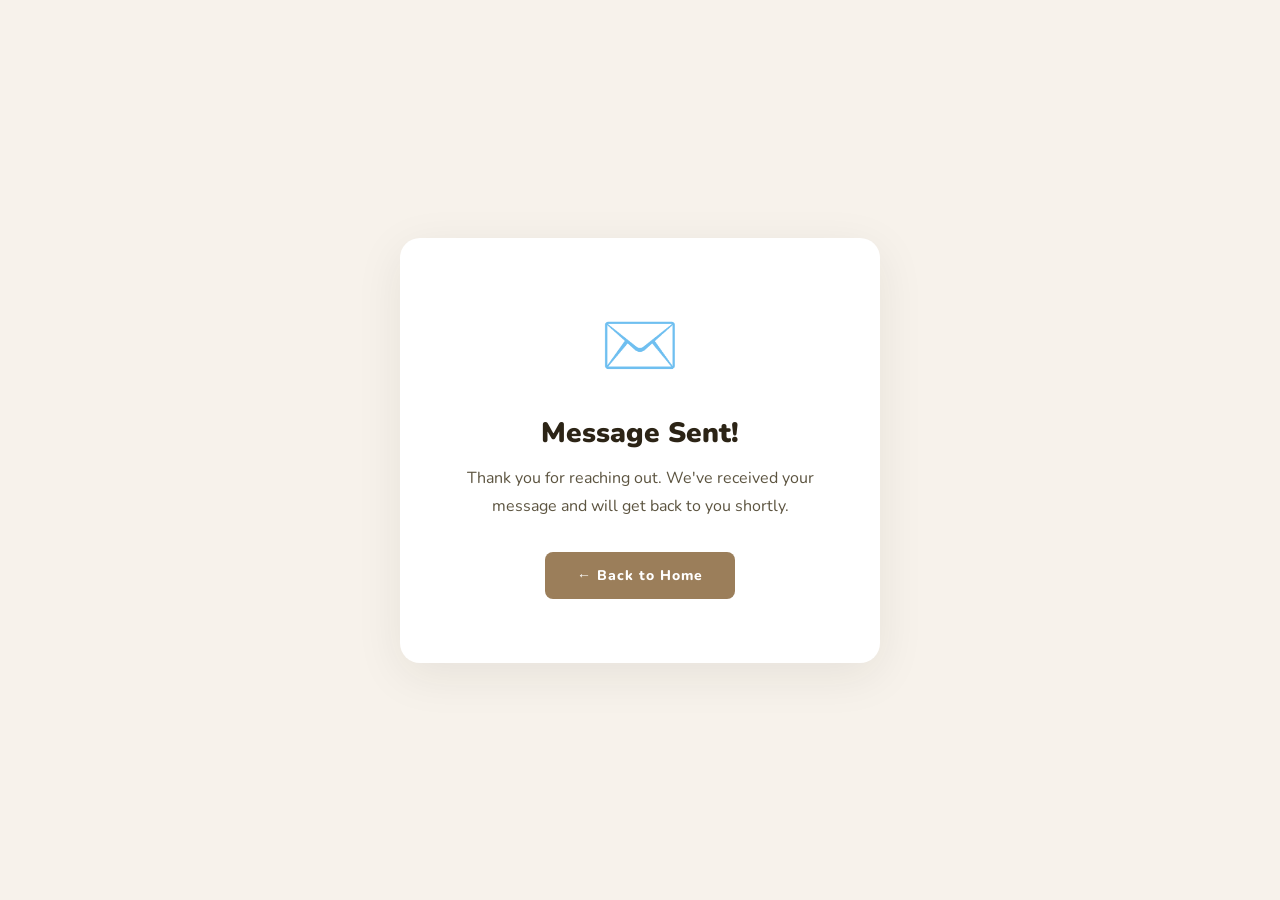
<file: output/thankyou.html>
<!DOCTYPE html>
<html lang="en">
<head>
  <meta charset="UTF-8" />
  <meta name="viewport" content="width=device-width, initial-scale=1.0" />
  <title>Thank You — PT Korea Beauty Solutions</title>
  <link rel="icon" type="image/x-icon" href="../favicon.ico" />
  <link href="https://fonts.googleapis.com/css2?family=Nunito:wght@400;700;800;900&display=swap" rel="stylesheet">
  <style>
    * { margin: 0; padding: 0; box-sizing: border-box; }
    body {
      font-family: 'Nunito', sans-serif;
      background: #F7F2EB;
      display: flex;
      align-items: center;
      justify-content: center;
      min-height: 100vh;
      padding: 24px;
    }
    .card {
      background: #fff;
      border-radius: 20px;
      padding: 64px 48px;
      text-align: center;
      max-width: 480px;
      width: 100%;
      box-shadow: 0 12px 48px rgba(44,36,22,0.08);
    }
    .icon { font-size: 64px; margin-bottom: 24px; }
    h1 { font-size: 28px; font-weight: 900; color: #2C2416; margin-bottom: 12px; }
    p { font-size: 16px; color: #5C5440; line-height: 1.75; margin-bottom: 32px; }
    a {
      display: inline-block;
      background: #9B7E5A;
      color: #fff;
      text-decoration: none;
      padding: 14px 32px;
      border-radius: 8px;
      font-weight: 800;
      font-size: 14px;
      letter-spacing: 1px;
      transition: background 0.25s;
    }
    a:hover { background: #C4A878; }
  </style>
</head>
<body>
  <div class="card">
    <div class="icon">✉️</div>
    <h1>Message Sent!</h1>
    <p>Thank you for reaching out. We've received your message and will get back to you shortly.</p>
    <a href="/output/b2c.html">← Back to Home</a>
  </div>
</body>
</html>
</file>
<file: output/premium.css>
/* PREMIUM UI/UX STYLES */


/* ── MARQUEE TICKER ── */
.marquee-container {
  width: 100%;
  overflow: hidden;
  background: var(--navy, #2C2416);
  color: #fff;
  padding: 16px 0;
  border-top: 1px solid rgba(255,255,255,0.1);
  border-bottom: 1px solid rgba(255,255,255,0.1);
  white-space: nowrap;
  display: flex;
  align-items: center;
}

.marquee-content {
  display: inline-block;
  animation: marquee 30s linear infinite;
}

.marquee-text {
  font-family: var(--serif, 'Playfair Display', serif);
  font-size: 14px;
  font-weight: 700;
  letter-spacing: 4px;
  text-transform: uppercase;
  margin-right: 40px;
}

.marquee-text em {
  font-style: italic;
  color: var(--gold, #9B7E5A);
}

@keyframes marquee {
  0%   { transform: translateX(0); }
  100% { transform: translateX(-50%); }
}

/* ── MAGAZINE ASYMMETRIC OVERLAPS ── */
.asymmetric-wrap {
  position: relative;
  z-index: 1;
}

.asymmetric-wrap .overlap-text {
  position: absolute;
  top: -40px;
  left: -20px;
  z-index: 2;
  background: var(--white, #fff);
  padding: 24px;
  box-shadow: 0 20px 40px rgba(0,0,0,0.08);
  max-width: 80%;
}

.asymmetric-wrap .overlap-img {
  position: relative;
  z-index: 1;
}



/* ── ADDITIONAL REVEAL EFFECTS ── */
.reveal-text {
  clip-path: polygon(0 0, 100% 0, 100% 100%, 0% 100%);
}

.reveal-text span {
  display: inline-block;
  transform: translateY(100%);
  opacity: 0;
  transition: transform 0.8s cubic-bezier(0.25, 1, 0.5, 1), opacity 0.8s;
}

.reveal-text.visible span {
  transform: translateY(0);
  opacity: 1;
}

.parallax-bg {
  background-attachment: fixed;
  background-position: center;
  background-repeat: no-repeat;
  background-size: cover;
}

/* 모바일: 커스텀 커서 비활성화, parallax 비활성화 */
@media (max-width: 768px) {
  #custom-cursor { display: none; }
  .parallax-bg { background-attachment: scroll; }
}
</file>
